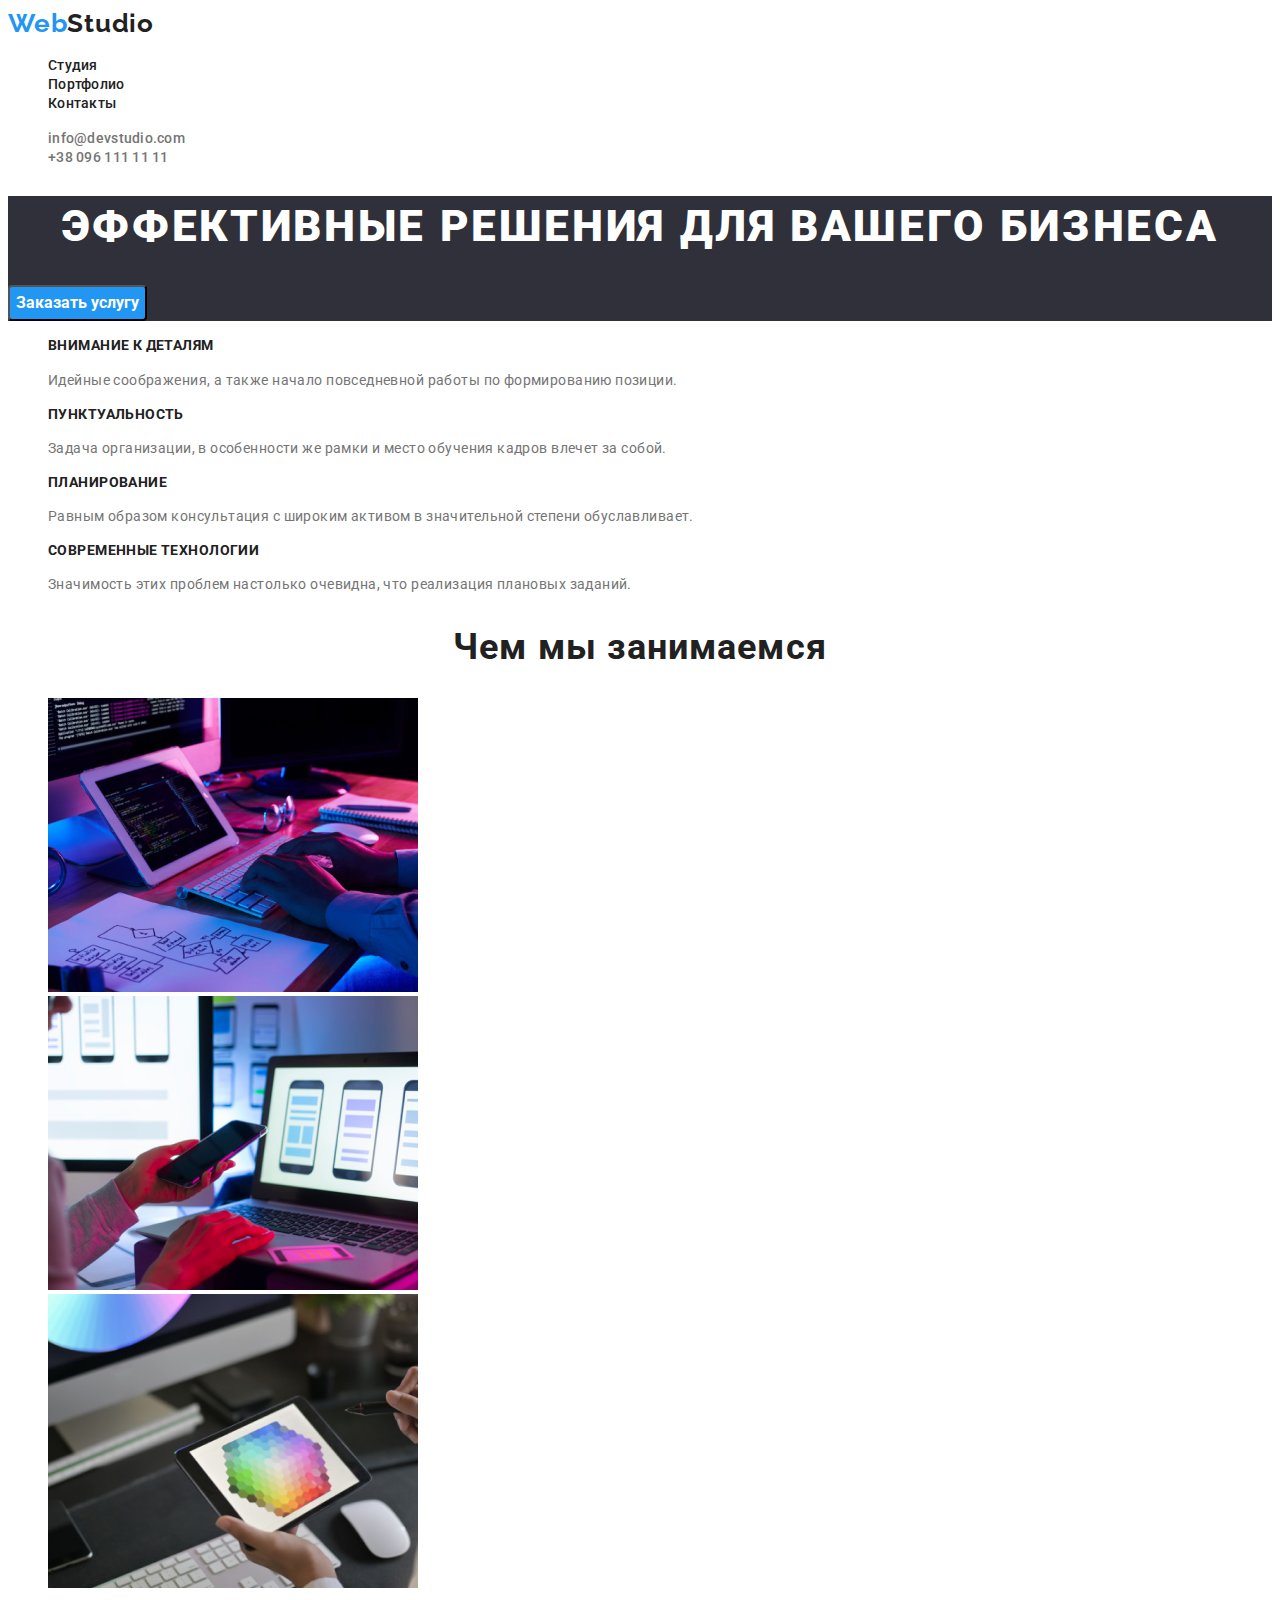
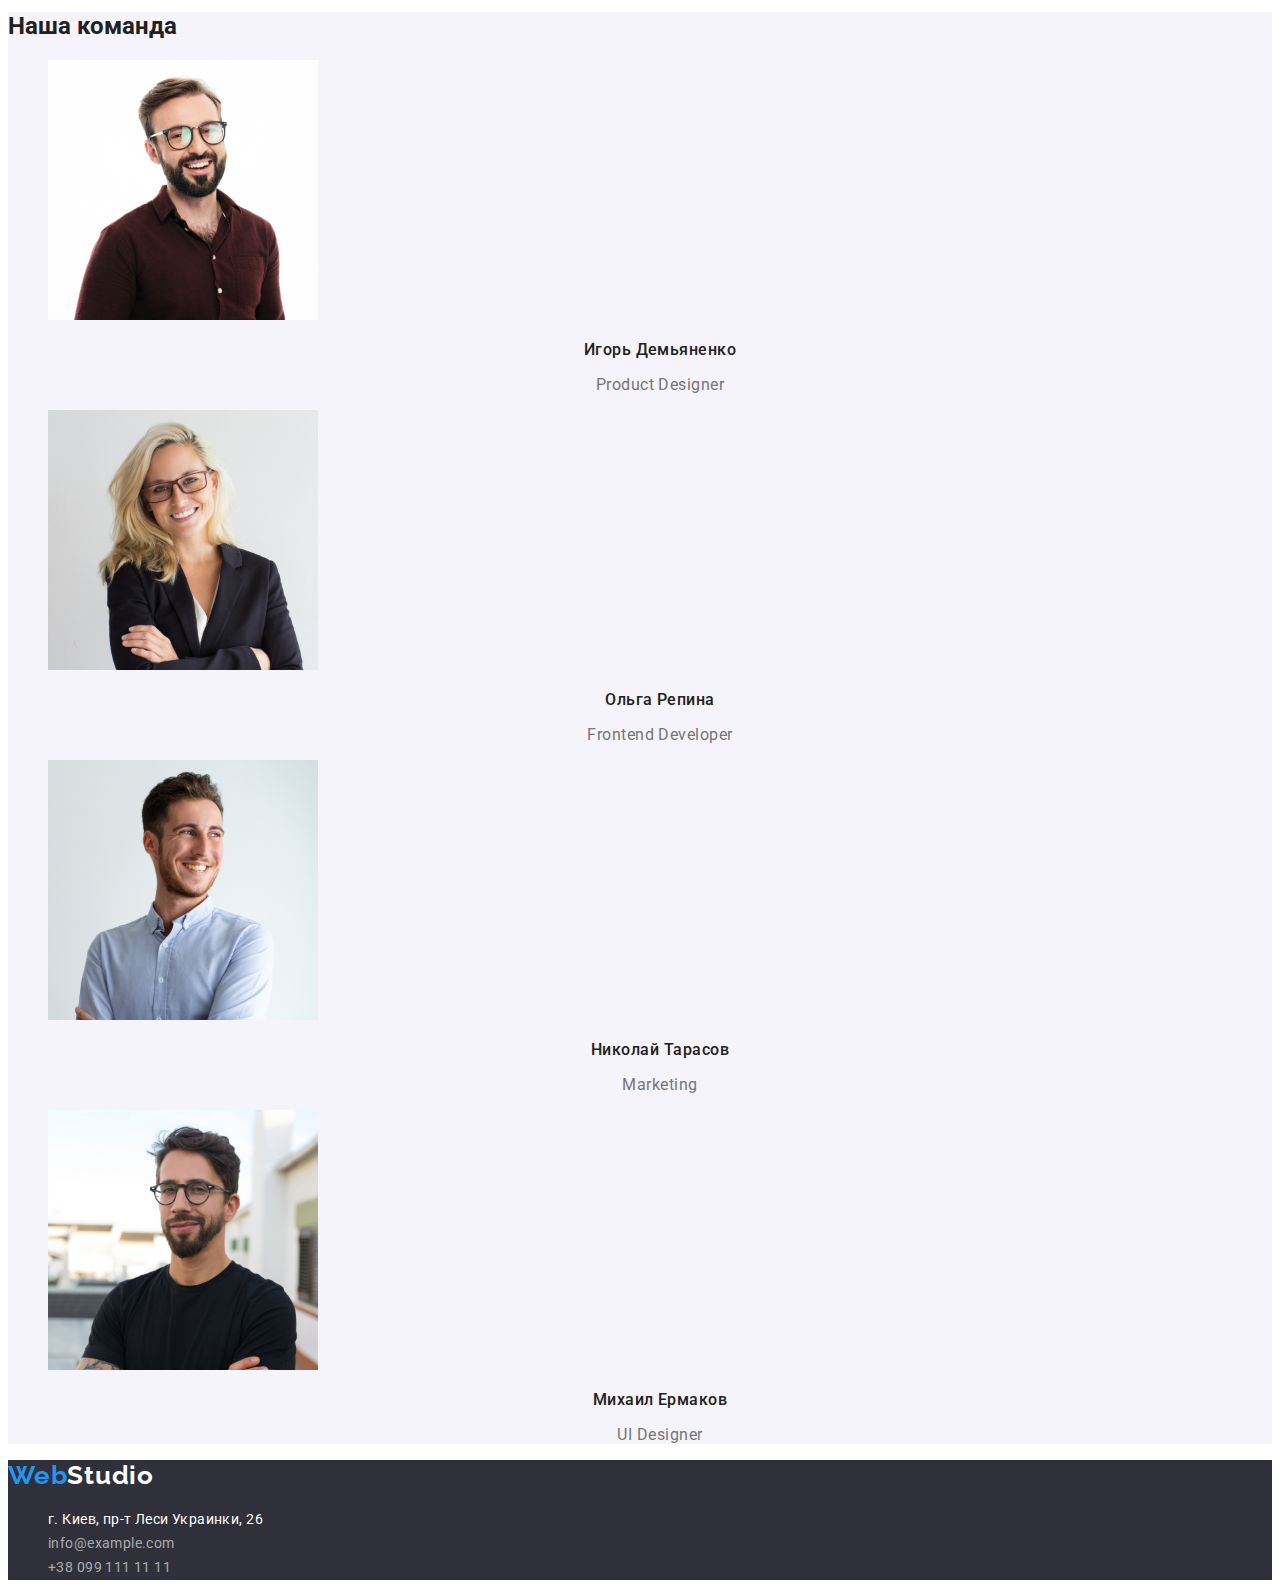
<file: index.html>
<!DOCTYPE html>
<html lang="ru">
<head>
    <meta charset="UTF-8">
    <meta http-equiv="X-UA-Compatible" content="IE=edge">
    <meta name="viewport" content="width=device-width, initial-scale=1.0">
    <title lang="en">Web Studio (Version 2.1)</title>
    <link rel="preconnect" href="https://fonts.googleapis.com">
    <link rel="preconnect" href="https://fonts.gstatic.com" crossorigin>
    <link href="https://fonts.googleapis.com/css2?family=Raleway:wght@700&family=Roboto:wght@400;500;700;900&display=swap"
        rel="stylesheet">
    <link rel="stylesheet" href="./css/style.css">
</head>
<body class="page">
    <!--Шапка сайта site head-->
    <header class="page-header">
       <nav>
            <a href="./index.html" class="header-logo "> Web<span class="header-logo-color">Studio</span>
                <img hidden src="./images/WebStudio.svg" alt="Photo" width="145">
            </a>
            <ul class="site-nav liststyle">
                <li><a href="./index.html" class="link current">Студия</a></li>
                <li><a href="./portfolio.html" class="link">Портфолио</a></li>
                <li><a href="./community.html" class="link ">Контакты</a></li>
            </ul>  
         </nav>         
        <ul class="auth-nav liststyle">
            <li><a href="mailto:info@devstudio.com" class="link">info@devstudio.com</a></li>
            <li><a href="tel:+380961111111" class="link secondlink">+38 096 111 11 11</a></li>
        </ul>

    </header>
<main>

    <!--Герой /Hero-->
    <section class="hero" >
        <h1 class="hero-title">Эффективные решения для вашего бизнеса</h1>
        <button class="orderbutton primary-btn" type="button"><span btn-text>Заказать услугу</span></button>
        
        </section>
        
    
    <!--Преимущества /Benefits-->
    <section class="section">
        <!--Tag <h2></h2> content will be hidden by CSS in the future. At this time used HTML-->
        <h2 class="visually-hidden">Наши преимущества</h2>
        <ul class="benefits-list liststyle">
            <li>
                <h3 class="title">Внимание к деталям</h3>
                <p class="benefits-description">Идейные соображения, а также начало повседневной работы по формированию позиции.</p>                
            </li>
    
            <li>
                <h3 class="title">Пунктуальность</h3>
                <p class="benefits-description">Задача организации, в особенности же рамки и место обучения кадров влечет за собой.</p>
            </li>
    
            <li>
                <h3 class="title">Планирование</h3>
                <p class="benefits-description">Равным образом консультация с широким активом в значительной степени обуславливает.</p>
             </li>
    
            <li>
                <h3 class="title">Современные технологии</h3>
                <p class="benefits-description">Значимость этих проблем настолько очевидна, что реализация плановых заданий.</p>
            </li>
        </ul>
    
    </section>
    
    <!--Род занятий /What are we doing-->
    <section class="section">
        <h2 class="section-title">Чем мы занимаемся</h2>
       <ul class="doing-list liststyle">
           <li>
               <img src="./images/imgscetch.png" alt="Схема бизнесс процесса" width="370">
            </li>
           <li>
               <img src="./images/imgphone.png" alt="Вэб приложение" width="370">
            </li>
            <li>
               <img src="./images/imghexagon.png" alt="Дизайн интерфейса юи" width="370">
            </li>
       </ul>
       
    </section>

    <!--Наша команда Our team-->
    <section class="team">
        <h2 class="team-title">
            Наша команда
        </h2>
        <ul class="team-list liststyle">
            <li>
                <img src="./images/img-pd.jpg" alt="Игорь Демьчненко, дизайнер продукта" width="270">
                <h3 class="team-head">Игорь Демьяненко</h3>
                <p class="team-description" lang="en">Product Designer</p>
            </li>
            <li>
                <img src="./images/img-fd.jpg" alt="Ольга Репина, фронт-енд разработчик" width="270">
                <h3 class="team-head">Ольга Репина</h3>
                <p class="team-description" lang="en">Frontend Developer</p>
            </li>
            <li>
                <img src="./images/img-mrk.jpg" alt="Николай Тарасов, маркетолог" width="270">
                <h3 class="team-head">Николай Тарасов</h3>
                <p class="team-description" lang="en">Marketing</p>
            </li>
            <li>
                <img src="./images/img-uid.jpg" alt="Михаил Ермаков, дизайнер интерфейса" width="270">
                <h3 class="team-head">Михаил Ермаков</h3>
                <p class="team-description" lang="en">UI Designer</p>
            </li>
        </ul>
    </section>
 
</main>
<!--Футер /Footer-->
<!---->
<footer class="footer">  

    <a href="./index.html" class="footer-logo"> Web<span class="footer-logo-color">Studio</span>
        <img hidden src="./images/WebStudio.svg" alt="Photo">
    </a>

        <address>
            <ul class="address-list liststyle">
                
                <li>
                    <a class="footerlink" href="https://goo.gl/maps/jDqAUScKy7oYHd1V8" target="_blank" rel="noopener noreferrer">г. Киев, пр-т Леси Украинки, 26</a>
                </li>
                <li>
                    <a class="footerlink" href="mailto:info@example.com">info@example.com</a>
                </li>
                <li>
                    <a class="footerlink" href="tel:+380991111111">+38 099 111 11 11</a>
                </li>
            </ul>
            </address>  
</footer>
</body>
</html>
</file>
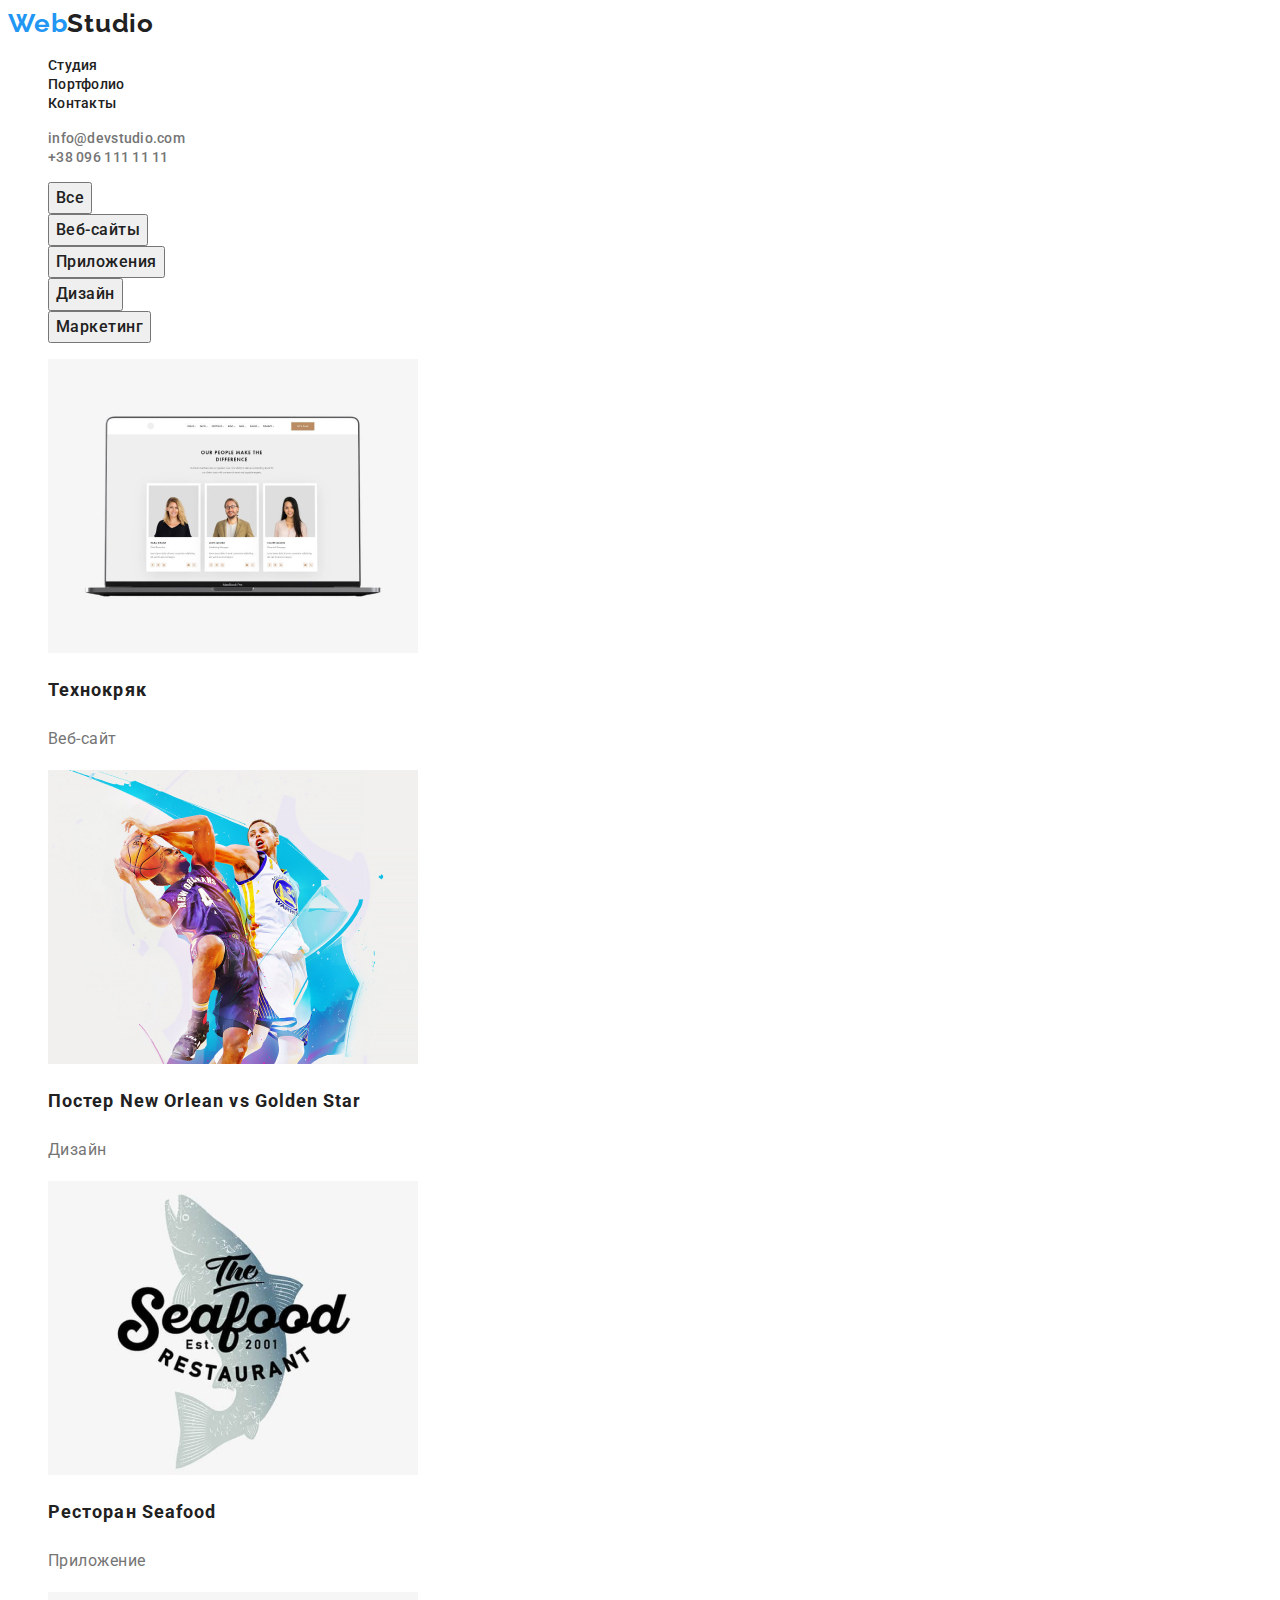
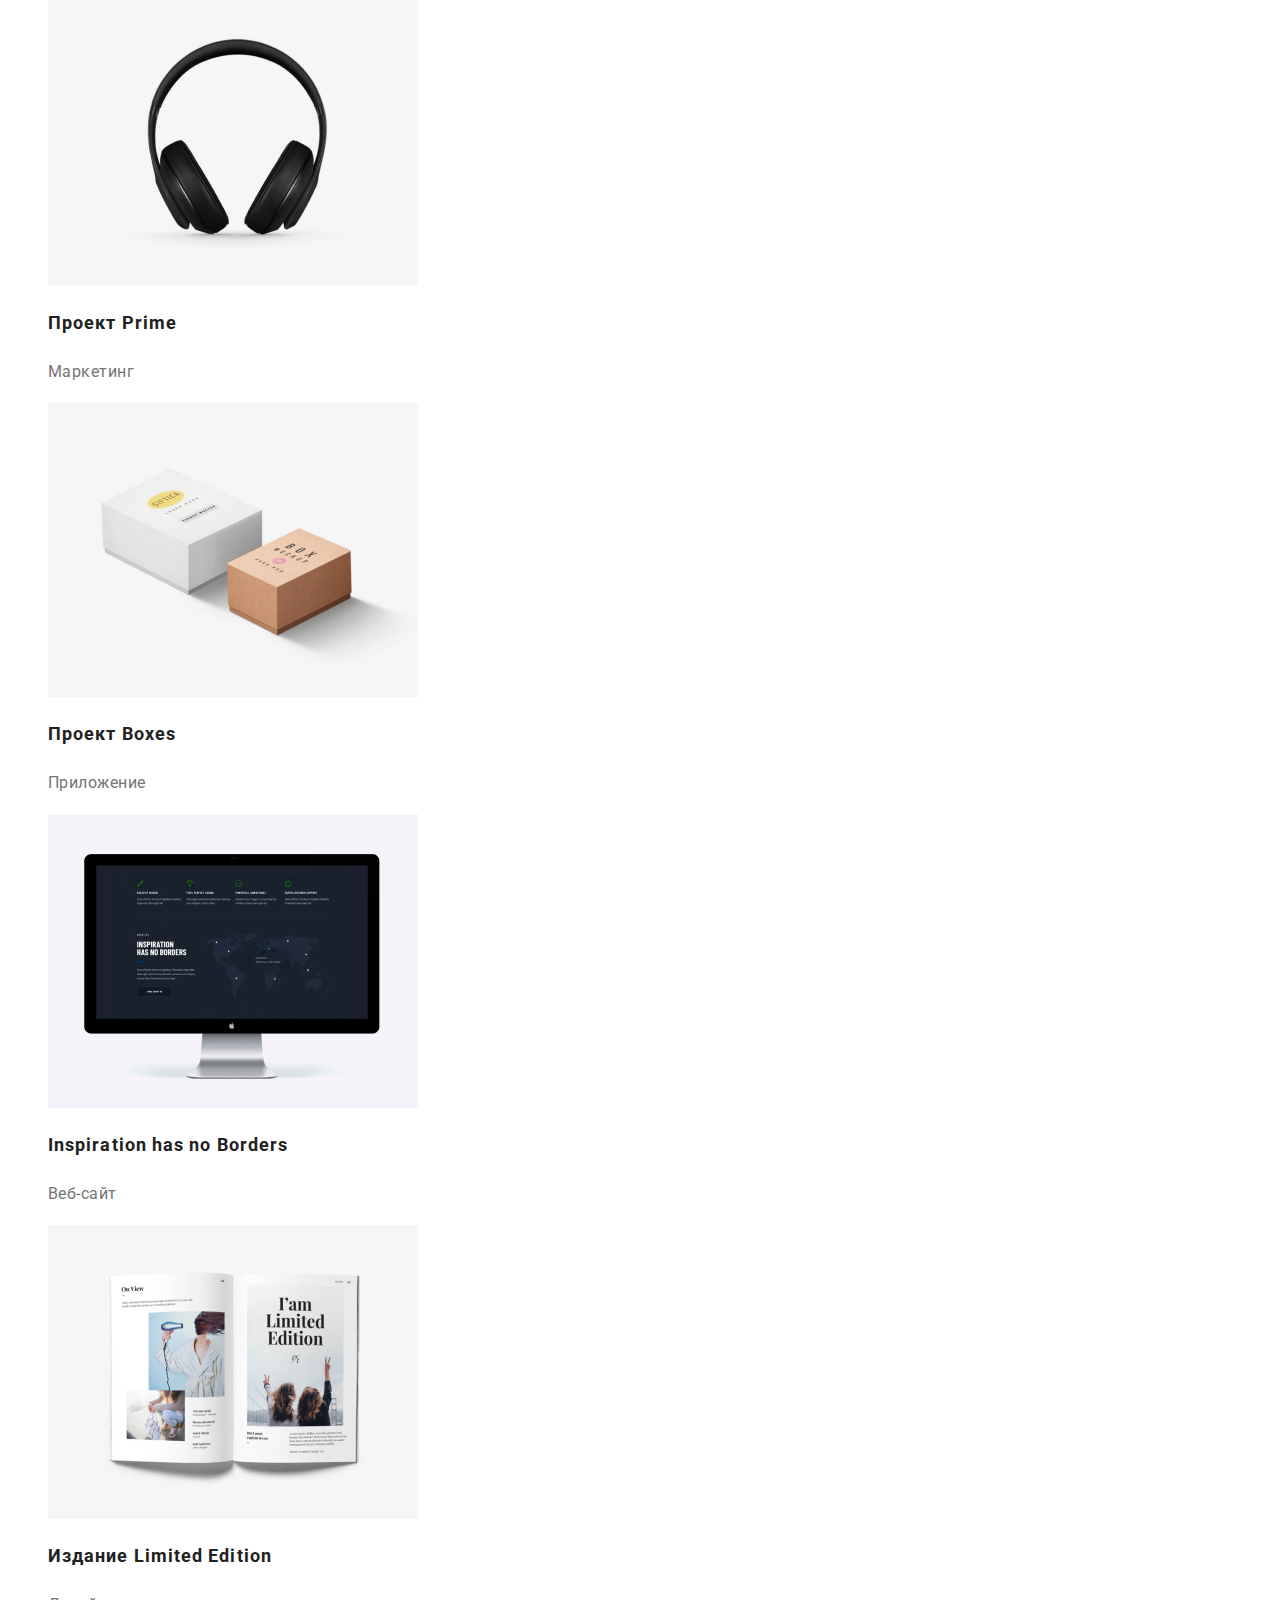
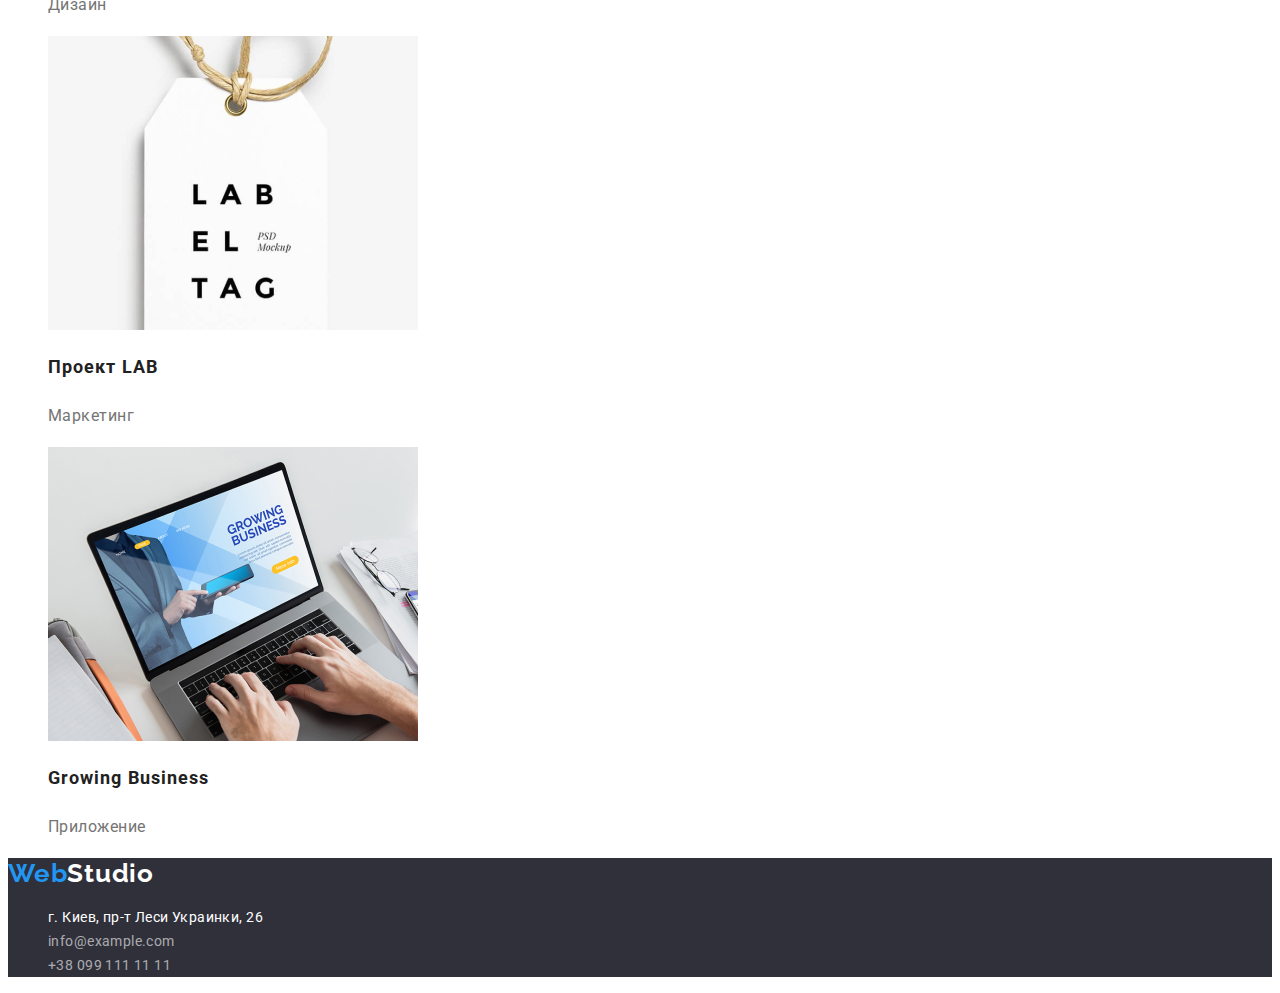
<file: portfolio.html>
<!DOCTYPE html>
<html lang="en">
<head>
    <meta charset="UTF-8">
    <meta http-equiv="X-UA-Compatible" content="IE=edge">
    <meta name="viewport" content="width=device-width, initial-scale=1.0">
    <title lang="en">Portfolio for Web Studio (Version 2.1)</title>
    <link rel="preconnect" href="https://fonts.googleapis.com">
    <link rel="preconnect" href="https://fonts.gstatic.com" crossorigin>
    <link href="https://fonts.googleapis.com/css2?family=Raleway:wght@700&family=Roboto:wght@400;500;700;900&display=swap"
        rel="stylesheet">
    <link rel="stylesheet" href="./css/style.css">
</head>
<body>
    <!--Шапка сайта /Head-->
    <header class="page-header">
        <nav>
        <a href="./index.html" class="header-logo"> Web<span class="header-logo-color">Studio</span>
            <img hidden src="./images/WebStudio.svg" alt="Photo" width="145">
        </a>
            <ul class="site-nav liststyle">
                <li><a href="./index.html" class="link current" >Студия</a></li>
                <li><a href="./portfolio.html" class="link current">Портфолио</a></li>
                <li><a href="./community.html" class="link current">Контакты</a></li>
            </ul>
        </nav>
        <ul class="auth-nav liststyle">
            <li><a class="link second-link" href="mailto:info@devstudio.com" >info@devstudio.com</a></li>
            <li><a class="link second-link" href="tel:+380961111111" >+38 096 111 11 11</a></li>
        </ul>
    
    </header>

    <main>
                
        <!--Примеры работ /Job sample-->
        <section class="section">
            
            <h1 class="visually-hidden">Accomplished job sample</h1>

            <!--Portfolio navigation-->
            <ul class="portfolio-filters liststyle">
                <li class="portfolio-allbutton"><button class=" allbutton primary-btn" type="button"><span>Все</span></button> </li>
                <li class="portfolio-webbutton"><button class=" webbutton primary-btn" type="button"><span>Веб-сайты</span></button></li>
                <li class="portfolio-appbutton"><button class=" appbutton primary-btn" type="button"><span>Приложения</span></button></li>
                <li class="portfolio-designbutton"><button class=" designbutton primary-btn" type="button"><span>Дизайн</span></button></li>
                <li class="portfolio-marketingbutton"><button class=" marketingbutton primary-btn" type="button"><span>Маркетинг</span></button>
                </li>
            </ul>
            
            <ul class="portfolio liststyle">
                <li>
                    <img src="./images/portfolio-img/imgТехнокряк.jpg" alt="web page tekhnokriak" width="370">
                    <h2 class="portfolio-title">Технокряк</h2>
                    <p class="portfolio-description">Веб-сайт</p>
                </li>
        
                <li>
                    <img src="./images/portfolio-img/imgПостерNewOrleanvsGoldenStar.jpg" alt="New Orlean vs Golden Star poster" width="370">
                    <h2 class="portfolio-title">Постер New Orlean vs Golden Star</h2>
                    <p class="portfolio-description">Дизайн</p>
                </li>
        
                <li>
                    <img src="./images/portfolio-img/imgРесторанSeafood.jpg" alt="Seafood" width="370">
                    <h2 class="portfolio-title">Ресторан Seafood</h2>
                    <p class="portfolio-description">Приложение</p>
                </li>
        
                <li>
                    <img src="./images/portfolio-img/imgПроектPrime.jpg" alt="Prime project" width="370">
                    <h2 class="portfolio-title">Проект Prime</h2>
                    <p class="portfolio-description">Маркетинг</p>
                </li>

                <li>
                    <img src="./images/portfolio-img/imgПроектBoxes.jpg" alt="Boxes project" width="370">
                    <h2 class="portfolio-title">Проект Boxes</h2>
                    <p class="portfolio-description">Приложение</p>
                </li>

                <li>
                    <img src="./images/portfolio-img/imgInspirationhasnoBorders.jpg" alt="Inspiration has no Borders" width="370">
                    <h2 class="portfolio-title">Inspiration has no Borders</h2>
                    <p class="portfolio-description">Веб-сайт</p>
                </li>

                <li>
                    <img src="./images/portfolio-img/imgИзданиеLimitedEdition.jpg" alt="Limited Edition" width="370">
                    <h2 class="portfolio-title">Издание Limited Edition</h2>
                    <p class="portfolio-description">Дизайн</p>
                </li>

                <li>
                    <img src="./images/portfolio-img/imgПроектLAB.jpg" alt="LAB зкщоусе" width="370">
                    <h2 class="portfolio-title">Проект LAB</h2>
                    <p class="portfolio-description">Маркетинг</p>
                </li>

                <li>
                    <img src="./images/portfolio-img/imgGrowingBusiness.jpg" alt="Growing Business" width="370">
                    <h2 class="portfolio-title">Growing Business</h2>
                    <p class="portfolio-description">Приложение</p>
                </li>
                
            </ul>
        
        </section>
    </main>

    <!--Футер /Footer-->
    <!---->
    <footer class="footer">
    
        <a href="./index.html" class="footer-logo"> Web<span class="footer-logo-color">Studio</span>
            <img hidden src="./images/WebStudio.svg" alt="Photo">
        </a>
    
        <address class="communication">
            <ul class="address-list liststyle">
    
                <li>
                    <a class="footerlink" href="https://goo.gl/maps/jDqAUScKy7oYHd1V8" target="_blank"
                        rel="noopener noreferrer">г. Киев, пр-т Леси Украинки, 26</a>
                </li>
                <li>
                    <a class="footerlink" href="mailto:info@example.com">info@example.com</a>
                </li>
                <li>
                    <a class="footerlink" href="tel:+380991111111">+38 099 111 11 11</a>
                </li>
            </ul>
        </address>
    </footer>
    
</body>
</html>
</file>
<file: css/style.css>
:root{
    --primary-text-color:#212121;
    --secondary-text-color:#757575;
    --title-text-color:#000000;
    --accent-color:#18a0fb;
    --link-hover-text-color: #2196F3;
    --button-background-color:#2196F3;
    --primary-white-color:#FFFFFF;
    --first-logo-color:#2196F3;
    --header-logo-second-color:#212121;
    --footer-logo-second-color:#fff;
    --primary-font-family:'roboto' , sans-serif;
    --logo-font-family: 'Raleway';
    --primary-link-color:#212121;
    --secondary-link-color:#757575;
    --active-btn-background:#2196F3;
    --footer-background:#2F303A;
    }
    
body {
    background-color: var(--primary-white-color);
     color: var(--primary-text-color);
    font-family: var(--primary-font-family);   
}

.liststyle {
    list-style: none;
}

.primary-btn{
font-family: var(--primary-font-family);
cursor: pointer;
}

.visually-hidden {
    position: absolute;
    white-space: nowrap;
    width: 1px;
    height: 1px;
    overflow: hidden;
    border: 0;
    padding: 0;  
    clip: rect(0 0 0 0);
    clip-path: inset(50%);    
    margin: -1px;    
}
/*-----------------------index.html style-----------------------*/

    

/*-----------------------index.html head--------------------------*/
.header-logo{
    text-decoration: none;       
        font-family: var(--logo-font-family);        
        font-weight: 700;
        font-size: 26px;
        line-height: 1.2;            
        letter-spacing: 0.03em;    
        color: var(--first-logo-color);
}
.header-logo-color{
    color: var(--primary-text-color);
}
.header-logo:hover,
.header-logo:focus{
    background-color: ;
}

.link{
    cursor: pointer;
        text-decoration: none;    
        font-weight: 500;
        font-size: 14px;
        line-height: 1.15;
        letter-spacing: 0.02em;        
    }
.site-nav .link{
    color: var(--primary-link-color);
}
.auth-nav .link {    
    color: var(--secondary-link-color);
}
.link:hover,
.link:focus{  
    color: var(--link-hover-text-color);
}

/*--------------------------Index.html Hero--------------------*/

.hero{
    background-color: var(--footer-background);    
    
    }

.hero-title {    
   
    font-weight: 900;
    font-size: 44px;
    line-height: 1.37;
text-align: center;
    letter-spacing: 0.06em;
    text-transform: uppercase;
    color: #FFFFFF;
}

.orderbutton:hover,
.orderbutton:focus{
    
        color: var(--primary-white-color);
        box-shadow: 0px 3px 1px rgba(0, 0, 0, 0.1), 0px 1px 2px rgba(0, 0, 0, 0.08), 0px 2px 2px rgba(0, 0, 0, 0.12);
}

.orderbutton{ 
    background: var(--active-btn-background);
    font-weight: 700;
    font-size: 16px;
    line-height: 1.88;    
    color: var(--primary-white-color);
    border-radius: 4px;        
}

/*------------------------------Index.html Benefits-----------------*/

.title{         
        font-weight: 700;
        font-size: 14px;
        line-height: 1.15;
        letter-spacing: 0.03em;
        text-transform: uppercase;    
        color: var(--primary-text-color);
}

.benefits-description{        
        
        font-size: 14px;
        line-height: 1.72;   
        letter-spacing: 0.03em;    
        color: var(--secondary-text-color);
}

/*----------------------Index.html What are we doing---------------*/

.section-title,
.team-titl{
    font-family: var(--primary-font-family);        
        font-weight: 700;
        font-size: 36px;
        line-height: 1.17;
        text-align: center;
        letter-spacing: 0.03em;    
        color: var(--primary-text-color);
}

/*-----------------------------Index.html Our team-----------------*/
.team{        
        background: #F5F4FA;
    }

.team-head{        
        font-weight: 500;
        font-size: 16px;
        line-height: 1.19;    
        text-align: center;
        letter-spacing: 0.03em;    
        color: var(--primary-text-color);
}

.team-description{    
    
    font-size: 16px;
    line-height: 1.19;
    text-align: center;
    letter-spacing: 0.03em;
    color: var(--secondary-text-color);
}

/*----------------------------Index.html Footer--------------------*/
.footer{
    background: var(--footer-background);       
}
.footer-logo{
    text-decoration: none;          
        font-family: var(--logo-font-family);        
        font-weight: 700;
        font-size: 26px;
        line-height: 1.2;   
        letter-spacing: 0.03em;    
        color: var(--first-logo-color);
}

.footer-logo-color{
    color: var(--primary-white-color);
}

.footerlink {
    text-decoration: none;      
    font-style: normal;        
        
        font-size: 14px;
        line-height: 1.72;
        letter-spacing: 0.03em;
        color: rgba(255, 255, 255, 0.6);
}


.address-list [href="https://goo.gl/maps/jDqAUScKy7oYHd1V8"]{
color: var(--primary-white-color);

}

/* -----------------------portfolio.html style---------------------*/
/*Portfolio head -- The same as for index.html-- go to row 31*/

/*------------------------Portfolio navigation----------------------*/

.portfolio-filters .primary-btn:hover,
.portfolio-filters .primary-btn:focus{
    background: var(--active-btn-background);
    color: var(--primary-white-color);    
    box-shadow: 0px 3px 1px rgba(0, 0, 0, 0.1), 0px 1px 2px rgba(0, 0, 0, 0.08), 0px 2px 2px rgba(0, 0, 0, 0.12);
}

.portfolio-allbutton,
.portfolio-webbutton,
.portfolio-appbutton,
.portfolio-designbutton,
.portfolio-marketingbutton{   
        
        border-radius: 4px;
}
.allbutton,
.webbutton,
.appbutton,
.designbutton,
.marketingbutton{        
        font-weight: 500;
        font-size: 16px;
        line-height: 1.63;    
        text-align: center;
        letter-spacing: 0.03em;    
        color: var(--primary-text-color);        
}

.portfolio-title{ 
font-weight: 700;
font-size: 18px;
line-height: 2;    
letter-spacing: 0.06em;    
color: var(--primary-text-color);
}
.portfolio-description{        
        
        font-size: 16px;
        line-height: 1.88;   
        letter-spacing: 0.03em;    
        color: var(--secondary-text-color);
}
</file>
